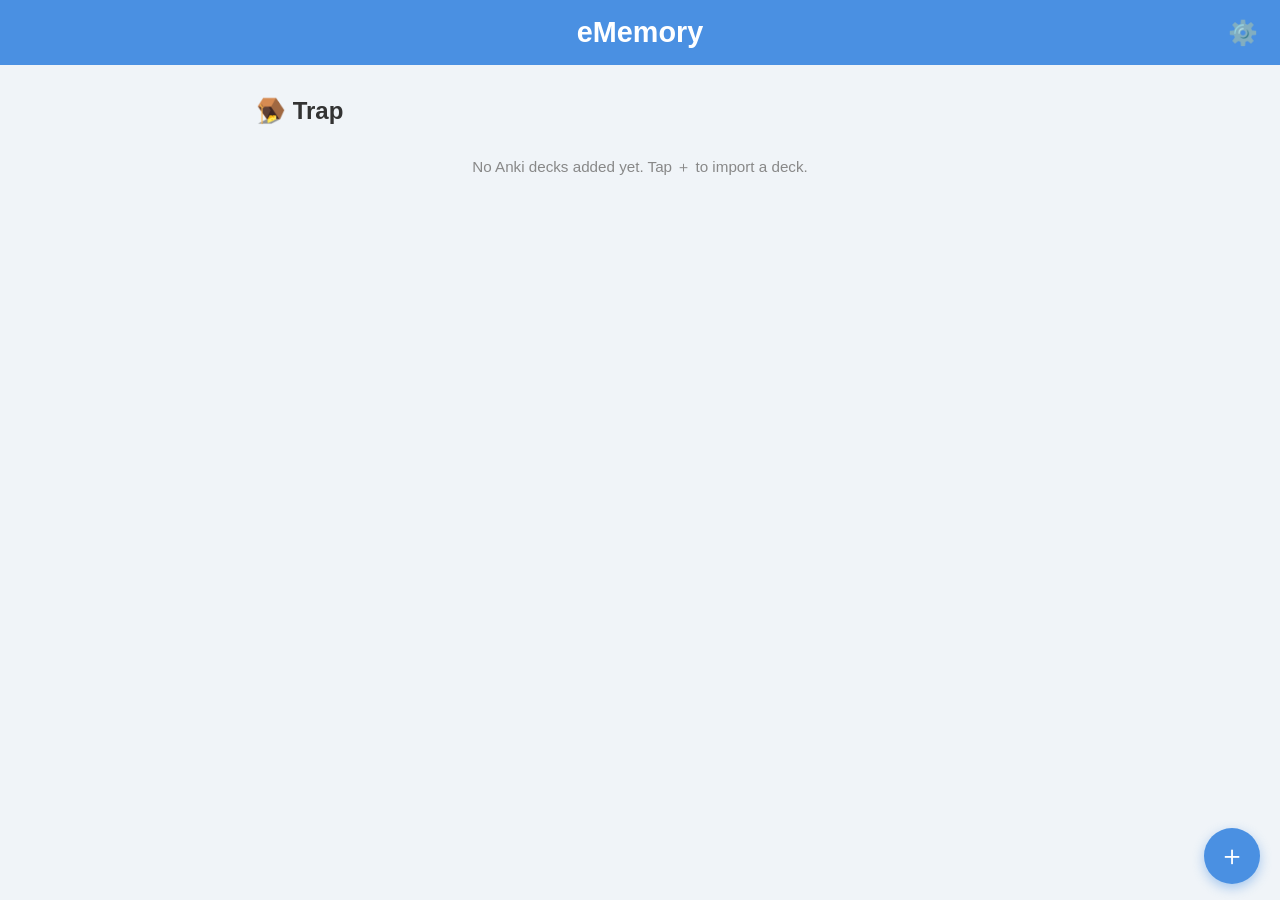
<file: index.html>
<!DOCTYPE html>
<html lang="en">
  <head>
    <meta charset="UTF-8" />
    <meta name="viewport" content="width=device-width, initial-scale=1.0" />
    <meta name="description" content="eMemory – Trap" />
    <meta name="theme-color" content="#4a90e2" />
    <link rel="manifest" href="manifest.json" />
    <link rel="stylesheet" href="style.css" />
    <title>eMemory – Trap</title>
  </head>
  <body>
    <header>
      <h1>eMemory</h1>
      <a href="settings.html" class="header-settings-btn" aria-label="Settings">⚙️</a>
    </header>

    <main>
      <h2>🪤 Trap</h2>
      <p id="empty-state" class="empty-state">No Anki decks added yet. Tap ＋ to import a deck.</p>
      <ul id="deck-list" class="deck-list" aria-label="Anki decks"></ul>
    </main>

    <input
      type="file"
      id="anki-file-input"
      accept=".apkg,.txt,.tsv,.csv"
      style="display:none"
      aria-hidden="true"
    />

    <button type="button" class="fab" aria-label="Add Anki deck">＋</button>

    <script src="app.js"></script>
    <script>
// ── IndexedDB helpers ─────────────────────────────────────────────────────────

const DB_NAME = 'eMemory';
const DB_VERSION = 2;
const STORE_DECKS = 'decks';
const STORE_PROGRESS = 'progress';

function openDB() {
  return new Promise((resolve, reject) => {
    const request = indexedDB.open(DB_NAME, DB_VERSION);
    request.onupgradeneeded = (event) => {
      const db = event.target.result;
      if (!db.objectStoreNames.contains(STORE_DECKS)) {
        db.createObjectStore(STORE_DECKS, { keyPath: 'id', autoIncrement: true });
      }
      if (!db.objectStoreNames.contains(STORE_PROGRESS)) {
        db.createObjectStore(STORE_PROGRESS, { keyPath: 'id' });
      }
    };
    request.onsuccess = () => resolve(request.result);
    request.onerror = () => reject(request.error);
  });
}

async function saveDeck(deck) {
  const db = await openDB();
  return new Promise((resolve, reject) => {
    const tx = db.transaction(STORE_DECKS, 'readwrite');
    const req = tx.objectStore(STORE_DECKS).add(deck);
    req.onsuccess = () => resolve(req.result);
    req.onerror = () => reject(req.error);
  });
}

async function loadDecks() {
  const db = await openDB();
  return new Promise((resolve, reject) => {
    const tx = db.transaction(STORE_DECKS, 'readonly');
    const req = tx.objectStore(STORE_DECKS).getAll();
    req.onsuccess = () => resolve(req.result);
    req.onerror = () => reject(req.error);
  });
}

async function deleteDeck(id) {
  const db = await openDB();
  return new Promise((resolve, reject) => {
    const tx = db.transaction(STORE_DECKS, 'readwrite');
    const req = tx.objectStore(STORE_DECKS).delete(id);
    req.onsuccess = () => resolve();
    req.onerror = () => reject(req.error);
  });
}

// ── Script loader ─────────────────────────────────────────────────────────────

function loadScript(src) {
  return new Promise((resolve, reject) => {
    if (document.querySelector(`script[src="${src}"]`)) {
      resolve();
      return;
    }
    const script = document.createElement('script');
    script.src = src;
    script.onload = resolve;
    script.onerror = () => reject(new Error(`Failed to load script: ${src}`));
    document.head.appendChild(script);
  });
}

// ── File parsing ──────────────────────────────────────────────────────────────

async function parseApkg(file) {
  await loadScript('./vendor/jszip.min.js');

  const zip = await JSZip.loadAsync(file);

  // .apkg files contain either collection.anki21 (newer) or collection.anki2 (older)
  const dbEntry = zip.file('collection.anki21') || zip.file('collection.anki2');
  if (!dbEntry) {
    throw new Error('Invalid .apkg file: missing collection database.');
  }

  const dbBuffer = await dbEntry.async('arraybuffer');

  await loadScript('./vendor/sql-wasm.js');
  const SQL = await initSqlJs({
    locateFile: (filename) => `./vendor/${filename}`
  });

  const db = new SQL.Database(new Uint8Array(dbBuffer));

  // Read deck name from the col table
  let deckName = file.name.replace(/\.apkg$/i, '');
  try {
    const colRows = db.exec('SELECT decks FROM col LIMIT 1');
    if (colRows.length > 0 && colRows[0].values.length > 0) {
      const decksJson = JSON.parse(colRows[0].values[0][0]);
      const entry = Object.values(decksJson).find(
        (d) => String(d.id) !== '1' && d.name !== 'Default'
      );
      if (entry) deckName = entry.name;
    }
  } catch (_) {
    // Fall back to the file name
  }

  // Read cards from the notes table (fields are separated by \x1f)
  const cards = [];
  try {
    const notesRows = db.exec('SELECT flds FROM notes');
    if (notesRows.length > 0) {
      for (const [flds] of notesRows[0].values) {
        const fields = String(flds).split('\x1f');
        cards.push({ front: fields[0] || '', back: fields[1] || '' });
      }
    }
  } catch (_) {
    // Notes table may not exist for every deck format
  }

  db.close();

  return { name: deckName, cards, importedAt: new Date().toISOString() };
}

function parseCsvOrTsv(text, fileName) {
  const lines = text.split('\n').filter((l) => l.trim() && !l.startsWith('#'));
  const ext = fileName.split('.').pop().toLowerCase();
  const separator = ext === 'tsv' ? '\t' : ext === 'csv' ? ',' : (lines[0] || '').includes('\t') ? '\t' : ',';
  const cards = lines
    .map((line) => {
      const parts = line.split(separator);
      return { front: (parts[0] || '').trim(), back: (parts[1] || '').trim() };
    })
    .filter((c) => c.front);
  return {
    name: fileName.replace(/\.(txt|csv|tsv)$/i, ''),
    cards,
    importedAt: new Date().toISOString()
  };
}

async function parseFile(file) {
  if (file.name.toLowerCase().endsWith('.apkg')) {
    return parseApkg(file);
  }
  const text = await file.text();
  return parseCsvOrTsv(text, file.name);
}

// ── UI helpers ────────────────────────────────────────────────────────────────

function escapeHtml(str) {
  const div = document.createElement('div');
  div.textContent = str;
  return div.innerHTML;
}

function renderDeckList(decks) {
  const list = document.getElementById('deck-list');
  const empty = document.getElementById('empty-state');

  if (decks.length === 0) {
    empty.style.display = 'block';
    list.innerHTML = '';
    return;
  }

  empty.style.display = 'none';
  list.innerHTML = decks
    .map(
      (deck) => `
    <li class="deck-item" data-id="${deck.id}">
      <a href="study.html?deck=${deck.id}" class="deck-item__info" aria-label="Study deck ${escapeHtml(deck.name)}">
        <span class="deck-item__name">${escapeHtml(deck.name)}</span>
        <span class="deck-item__count">${deck.cards.length} card${deck.cards.length !== 1 ? 's' : ''}</span>
      </a>
      <button
        type="button"
        class="deck-item__delete"
        aria-label="Delete deck ${escapeHtml(deck.name)}"
        data-id="${deck.id}"
      >🗑️</button>
    </li>`
    )
    .join('');
}

async function refreshDeckList() {
  const decks = await loadDecks();
  renderDeckList(decks);
}

// ── Init ──────────────────────────────────────────────────────────────────────

document.addEventListener('DOMContentLoaded', async () => {
  await refreshDeckList();

  const fab = document.querySelector('.fab');
  const fileInput = document.getElementById('anki-file-input');
  const deckList = document.getElementById('deck-list');

  deckList.addEventListener('click', async (e) => {
    const btn = e.target.closest('.deck-item__delete');
    if (!btn) return;
    const id = Number(btn.dataset.id);
    await deleteDeck(id);
    await refreshDeckList();
  });

  fab.addEventListener('click', () => fileInput.click());

  fileInput.addEventListener('change', async (e) => {
    const file = e.target.files[0];
    if (!file) return;

    fab.disabled = true;
    fab.textContent = '⏳';
    fab.setAttribute('aria-label', 'Importing deck…');

    try {
      const deck = await parseFile(file);
      await saveDeck(deck);
      await refreshDeckList();
    } catch (err) {
      alert(`Failed to import deck:\n${err.message}`);
    } finally {
      fab.disabled = false;
      fab.textContent = '＋';
      fab.setAttribute('aria-label', 'Add Anki deck');
      fileInput.value = '';
    }
  });
});
    </script>
  </body>
</html>
</file>
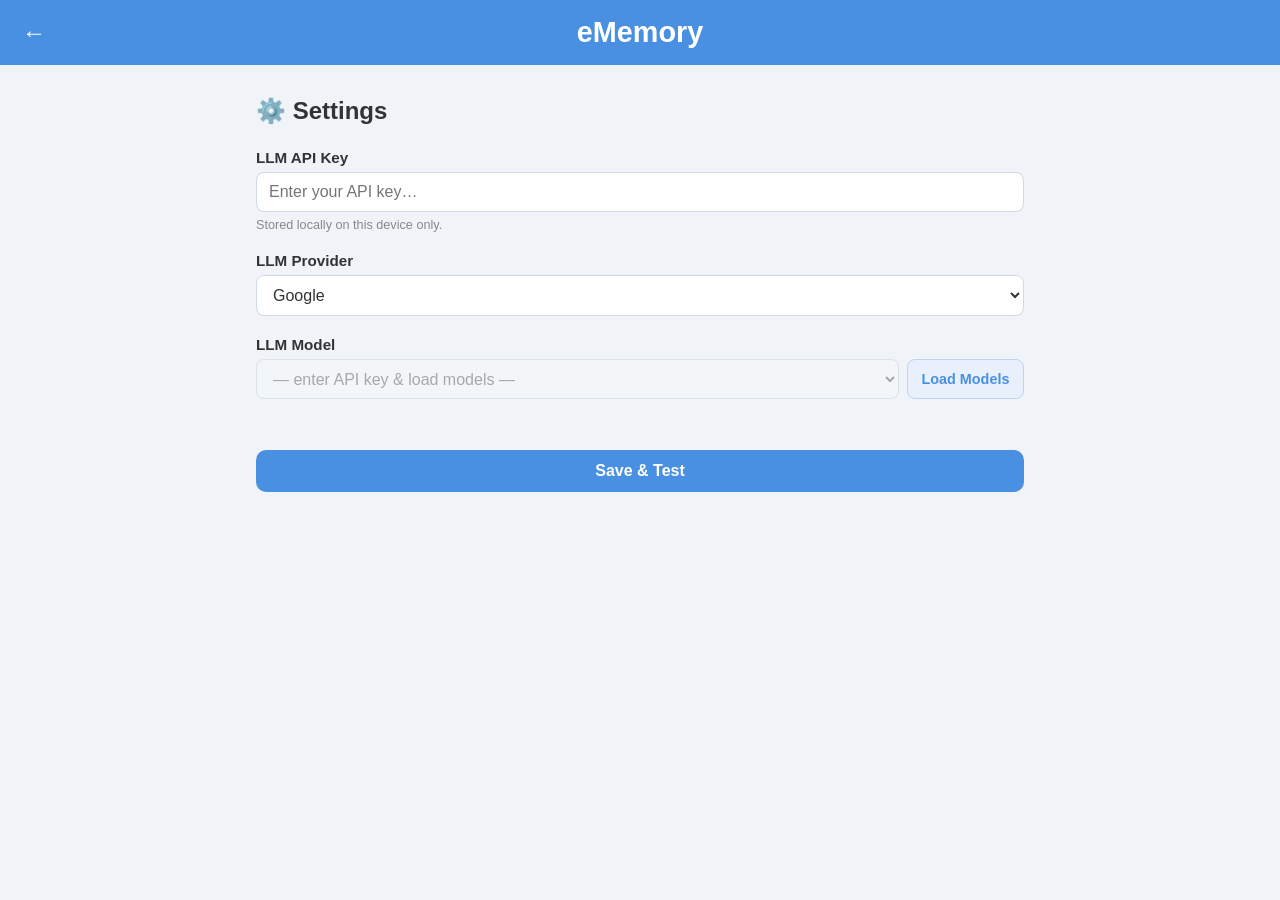
<file: settings.html>
<!DOCTYPE html>
<html lang="en">
  <head>
    <meta charset="UTF-8" />
    <meta name="viewport" content="width=device-width, initial-scale=1.0" />
    <meta name="description" content="eMemory – Settings" />
    <meta name="theme-color" content="#4a90e2" />
    <link rel="manifest" href="manifest.json" />
    <link rel="stylesheet" href="style.css" />
    <title>eMemory – Settings</title>
  </head>
  <body>
    <header>
      <a href="index.html" class="header-back-btn" aria-label="Go back">←</a>
      <h1>eMemory</h1>
    </header>

    <main>
      <h2>⚙️ Settings</h2>

      <form class="settings-form" id="settings-form" autocomplete="off">
        <label for="llm-api-key">
          LLM API Key
          <input
            type="password"
            id="llm-api-key"
            name="llm-api-key"
            placeholder="Enter your API key…"
            autocomplete="new-password"
          />
          <small style="color:#888;font-weight:400;">Stored locally on this device only.</small>
        </label>

        <label for="llm-provider">
          LLM Provider
          <select id="llm-provider" name="llm-provider">
            <option value="google">Google</option>
          </select>
        </label>

        <label for="llm-model">
          LLM Model
          <div class="settings-model-row">
            <select id="llm-model" name="llm-model" disabled>
              <option value="">— enter API key &amp; load models —</option>
            </select>
            <button type="button" id="fetch-models-btn" class="settings-fetch-btn">Load Models</button>
          </div>
          <small id="fetch-models-msg" class="settings-fetch-msg" aria-live="polite"></small>
        </label>

        <button type="submit" class="settings-save-btn">Save &amp; Test</button>
        <span class="settings-saved-msg" id="saved-msg" aria-live="polite"></span>
      </form>
    </main>

    <script src="app.js"></script>
    <script src="settings.js"></script>
  </body>
</html>
</file>
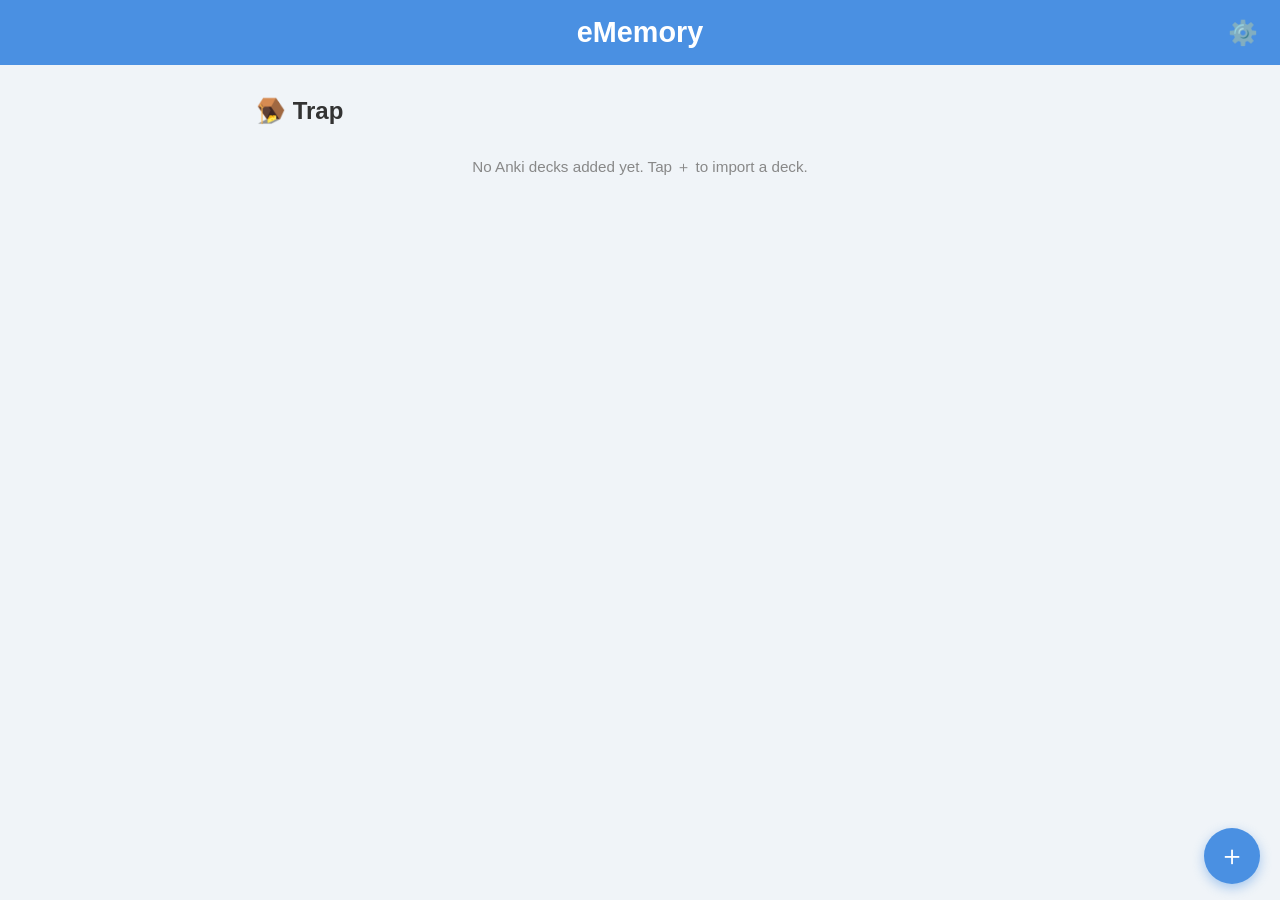
<file: study.html>
<!DOCTYPE html>
<html lang="en">
  <head>
    <meta charset="UTF-8" />
    <meta name="viewport" content="width=device-width, initial-scale=1.0" />
    <meta name="description" content="eMemory – Study" />
    <meta name="theme-color" content="#4a90e2" />
    <link rel="manifest" href="manifest.json" />
    <link rel="stylesheet" href="style.css" />
    <title>eMemory – Study</title>
  </head>
  <body>
    <header>
      <a href="index.html" class="header-back-btn" aria-label="Go back">←</a>
      <h1 id="deck-title">Study</h1>
    </header>

    <main class="study-main">

      <!-- Loading state -->
      <div id="study-loading" class="study-info-screen">
        <p>Loading deck…</p>
      </div>

      <!-- All-done / no-cards-due screen -->
      <div id="study-done" class="study-info-screen study-done" style="display:none">
        <div class="study-done-icon">🎉</div>
        <h2>Fertig!</h2>
        <p id="study-done-msg">Du hast alle fälligen Karten gelernt.</p>
        <a href="index.html" class="study-back-link">← Zurück zu den Decks</a>
      </div>

      <!-- Active study session -->
      <div id="study-session" class="study-session" style="display:none">

        <!-- Progress bar -->
        <div class="study-progress-row" aria-label="Learning progress">
          <span id="progress-text" class="study-progress-text">0 / 0</span>
          <div class="study-progress-track" role="progressbar" aria-valuenow="0" aria-valuemin="0" aria-valuemax="100">
            <div class="study-progress-fill" id="progress-fill"></div>
          </div>
        </div>

        <!-- Flashcard display -->
        <div class="study-card" id="study-card" aria-label="Flashcard">
          <div class="study-card-front" id="card-front" aria-label="Card front"></div>
          <div class="study-card-sep" aria-hidden="true"></div>
          <div class="study-card-back" id="card-back" aria-label="Card back"></div>
        </div>

        <!-- Conversation log -->
        <div
          class="study-chat"
          id="study-chat"
          role="log"
          aria-live="polite"
          aria-label="Learning conversation"
        ></div>

        <!-- Status indicator (thinking / listening) -->
        <div
          class="study-status"
          id="study-status"
          role="status"
          aria-live="assertive"
        ></div>

        <!-- Input row -->
        <div class="study-input-row">
          <button
            type="button"
            class="study-voice-btn"
            id="voice-btn"
            aria-label="Press to speak"
            title="Press to speak (or tap during playback to interrupt)"
            disabled
          >🎤</button>
          <div class="study-speech-controls" aria-label="Voice playback controls">
            <button
              type="button"
              class="study-speech-btn"
              id="speech-stop-btn"
              aria-label="Stop voice output"
              title="Stop voice output"
              disabled
            >⏹</button>
            <button
              type="button"
              class="study-speech-btn"
              id="speech-continue-btn"
              aria-label="Pause voice output"
              title="Pause voice output"
              disabled
            >⏸</button>
            <button
              type="button"
              class="study-speech-btn"
              id="speech-repeat-btn"
              aria-label="Repeat voice output"
              title="Repeat voice output"
              disabled
            >↻</button>
          </div>
          <input
            type="text"
            class="study-text-input"
            id="text-input"
            placeholder="Waiting…"
            aria-label="Your response"
            disabled
          />
          <button
            type="button"
            class="study-send-btn"
            id="send-btn"
            aria-label="Send message"
            title="Send"
            disabled
          >➤</button>
        </div>

      </div><!-- /study-session -->
    </main>

    <script src="app.js"></script>
    <script src="study.js"></script>
  </body>
</html>
</file>
<file: style.css>
* {
  box-sizing: border-box;
  margin: 0;
  padding: 0;
}

body {
  font-family: Arial, sans-serif;
  background-color: #f0f4f8;
  color: #333333;
  min-height: 100vh;
  display: flex;
  flex-direction: column;
  align-items: center;
}

header {
  width: 100%;
  background-color: #4a90e2;
  color: #ffffff;
  padding: 1rem 2rem;
  text-align: center;
  position: relative;
}

header h1 {
  font-size: 1.8rem;
}

.header-settings-btn {
  position: absolute;
  top: 50%;
  right: 1rem;
  transform: translateY(-50%);
  background: none;
  border: none;
  color: #ffffff;
  font-size: 1.5rem;
  cursor: pointer;
  padding: 6px;
  border-radius: 8px;
  line-height: 1;
  transition: background-color 0.2s;
  text-decoration: none;
  display: flex;
  align-items: center;
  justify-content: center;
}

.header-settings-btn:hover {
  background-color: rgba(255, 255, 255, 0.2);
}

/* Settings page */
.settings-form {
  display: flex;
  flex-direction: column;
  gap: 1.25rem;
  margin-top: 1.5rem;
}

.settings-form label {
  font-size: 0.95rem;
  font-weight: 600;
  color: #333333;
  display: flex;
  flex-direction: column;
  gap: 0.4rem;
}

.settings-form input[type="password"],
.settings-form input[type="text"],
.settings-form select {
  width: 100%;
  padding: 0.6rem 0.75rem;
  font-size: 1rem;
  border: 1px solid #d0d9e4;
  border-radius: 8px;
  background-color: #ffffff;
  color: #333333;
  outline: none;
  transition: border-color 0.2s;
}

.settings-form input[type="password"]:focus,
.settings-form input[type="text"]:focus,
.settings-form select:focus {
  border-color: #4a90e2;
}

.settings-form select:disabled {
  background-color: #f5f7fa;
  color: #888888;
}

.settings-model-row {
  display: flex;
  gap: 0.5rem;
  align-items: stretch;
}

.settings-model-row select {
  flex: 1;
  min-width: 0;
}

.settings-fetch-btn {
  padding: 0.6rem 0.85rem;
  font-size: 0.9rem;
  font-weight: 600;
  background-color: #e8f0fb;
  color: #4a90e2;
  border: 1px solid #c0d3f0;
  border-radius: 8px;
  cursor: pointer;
  white-space: nowrap;
  transition: background-color 0.2s;
  flex-shrink: 0;
}

.settings-fetch-btn:hover {
  background-color: #d0e4f7;
}

.settings-fetch-btn:disabled {
  opacity: 0.6;
  cursor: default;
}

.settings-fetch-msg {
  font-size: 0.85rem;
  font-weight: 400;
  min-height: 1.2em;
}

.settings-save-btn {
  width: 100%;
  padding: 0.75rem;
  background-color: #4a90e2;
  color: #ffffff;
  font-size: 1rem;
  font-weight: 600;
  border: none;
  border-radius: 10px;
  cursor: pointer;
  transition: background-color 0.2s, transform 0.15s;
  margin-top: 0.5rem;
}

.settings-save-btn:hover {
  background-color: #357abd;
}

.settings-save-btn:active {
  transform: scale(0.97);
}

.header-back-btn {
  position: absolute;
  top: 50%;
  left: 1rem;
  transform: translateY(-50%);
  background: none;
  border: none;
  color: #ffffff;
  font-size: 1.5rem;
  cursor: pointer;
  padding: 6px;
  border-radius: 8px;
  line-height: 1;
  transition: background-color 0.2s;
  text-decoration: none;
  display: flex;
  align-items: center;
  justify-content: center;
}

.header-back-btn:hover {
  background-color: rgba(255, 255, 255, 0.2);
}

.settings-saved-msg {
  font-size: 0.9rem;
  font-weight: 600;
  display: none;
  margin-top: 0.25rem;
}

main {
  flex: 1;
  width: 100%;
  max-width: 800px;
  padding: 2rem 1rem;
}

footer {
  width: 100%;
  background-color: #4a90e2;
  color: #ffffff;
  text-align: center;
  padding: 0.75rem;
  font-size: 0.875rem;
}

/* Deck list */
.deck-list {
  list-style: none;
  display: flex;
  flex-direction: column;
  gap: 0.75rem;
  margin-top: 1rem;
}

.deck-item {
  display: flex;
  align-items: center;
  justify-content: space-between;
  background-color: #ffffff;
  border: 1px solid #d0d9e4;
  border-radius: 12px;
  padding: 1rem 1.25rem;
  box-shadow: 0 1px 4px rgba(0, 0, 0, 0.06);
  transition: box-shadow 0.2s;
}

.deck-item:hover {
  box-shadow: 0 2px 8px rgba(0, 0, 0, 0.1);
}

.deck-item__name {
  font-size: 1rem;
  font-weight: 600;
  color: #333333;
}

.deck-item__count {
  font-size: 0.8rem;
  color: #888888;
}

.deck-item__delete {
  background: none;
  border: none;
  cursor: pointer;
  font-size: 1.2rem;
  padding: 4px 6px;
  border-radius: 8px;
  transition: background-color 0.2s;
  flex-shrink: 0;
}

.deck-item__delete:hover {
  background-color: #ffe0e0;
}

/* Empty state */
.empty-state {
  color: #888888;
  text-align: center;
  margin-top: 2rem;
  font-size: 0.95rem;
}

.fab {
  position: fixed;
  bottom: 16px;
  right: 20px;
  width: 56px;
  height: 56px;
  border-radius: 50%;
  background-color: #4a90e2;
  color: #ffffff;
  font-size: 1.75rem;
  line-height: 1;
  border: none;
  cursor: pointer;
  display: flex;
  align-items: center;
  justify-content: center;
  box-shadow: 0 4px 12px rgba(74, 144, 226, 0.45);
  z-index: 999;
  transition: background-color 0.2s, transform 0.15s, box-shadow 0.2s;
}

.fab:hover {
  background-color: #357abd;
  box-shadow: 0 6px 16px rgba(74, 144, 226, 0.55);
}

.fab:active {
  transform: scale(0.92);
  box-shadow: 0 2px 8px rgba(74, 144, 226, 0.4);
}

/* ── Deck item info as link ───────────────────────────────────────────────── */

.deck-item__info {
  display: flex;
  flex-direction: column;
  gap: 4px;
  flex: 1;
  text-decoration: none;
  color: inherit;
  min-width: 0;
  padding-right: 0.5rem;
  cursor: pointer;
}

/* ── Study page ──────────────────────────────────────────────────────────── */

.study-main {
  flex: 1;
  width: 100%;
  max-width: 800px;
  padding: 1rem 1rem 1.5rem;
  display: flex;
  flex-direction: column;
  gap: 0.75rem;
}

.study-info-screen {
  flex: 1;
  display: flex;
  flex-direction: column;
  align-items: center;
  justify-content: center;
  gap: 0.75rem;
  text-align: center;
  color: #555;
  padding: 2rem 1rem;
}

.study-info-screen a {
  color: #4a90e2;
  text-decoration: none;
}

.study-info-screen a:hover {
  text-decoration: underline;
}

.study-done {
  color: #333;
}

.study-done-icon {
  font-size: 3rem;
  line-height: 1;
}

.study-done h2 {
  font-size: 1.5rem;
}

.study-back-link {
  margin-top: 0.5rem;
  display: inline-block;
  padding: 0.6rem 1.2rem;
  background-color: #4a90e2;
  color: #fff;
  border-radius: 10px;
  font-weight: 600;
  text-decoration: none;
  transition: background-color 0.2s;
}

.study-back-link:hover {
  background-color: #357abd;
  text-decoration: none;
}

.study-session {
  flex: 1;
  display: flex;
  flex-direction: column;
  gap: 0.75rem;
}

/* Progress */
.study-progress-row {
  display: flex;
  align-items: center;
  gap: 0.6rem;
}

.study-progress-text {
  font-size: 0.8rem;
  font-weight: 600;
  color: #666;
  white-space: nowrap;
  min-width: 3.5rem;
  text-align: right;
}

.study-progress-track {
  flex: 1;
  height: 6px;
  background-color: #d0d9e4;
  border-radius: 3px;
  overflow: hidden;
}

.study-progress-fill {
  height: 100%;
  background-color: #4a90e2;
  border-radius: 3px;
  transition: width 0.4s ease;
  width: 0%;
}

/* Flashcard */
.study-card {
  background-color: #ffffff;
  border: 1px solid #d0d9e4;
  border-radius: 14px;
  padding: 1rem 1.25rem;
  box-shadow: 0 2px 8px rgba(0, 0, 0, 0.07);
}

.study-card-front {
  font-size: 1.05rem;
  font-weight: 600;
  color: #222;
  line-height: 1.5;
  white-space: pre-wrap;
  word-break: break-word;
}

.study-card-sep {
  border: none;
  border-top: 1px dashed #d0d9e4;
  margin: 0.65rem 0;
}

.study-card-back {
  font-size: 0.95rem;
  color: #555;
  line-height: 1.5;
  white-space: pre-wrap;
  word-break: break-word;
}

/* Conversation */
.study-chat {
  flex: 1;
  min-height: 160px;
  max-height: 320px;
  overflow-y: auto;
  display: flex;
  flex-direction: column;
  gap: 0.5rem;
  padding: 0.5rem 0;
}

.chat-msg {
  display: flex;
}

.chat-msg--user {
  justify-content: flex-end;
}

.chat-msg--assistant {
  justify-content: flex-start;
}

.chat-bubble {
  display: inline-block;
  max-width: 85%;
  padding: 0.55rem 0.85rem;
  border-radius: 14px;
  font-size: 0.9rem;
  line-height: 1.5;
  white-space: pre-wrap;
  word-break: break-word;
}

.chat-msg--user .chat-bubble {
  background-color: #4a90e2;
  color: #fff;
  border-bottom-right-radius: 4px;
}

.chat-msg--assistant .chat-bubble {
  background-color: #eef3fb;
  color: #222;
  border-bottom-left-radius: 4px;
}

/* Status */
.study-status {
  min-height: 1.3em;
  font-size: 0.85rem;
  color: #888;
  text-align: center;
}

/* Input row */
.study-input-row {
  display: flex;
  gap: 0.5rem;
  align-items: stretch;
}

.study-voice-btn {
  flex-shrink: 0;
  width: 44px;
  height: 44px;
  border-radius: 50%;
  background-color: #4a90e2;
  color: #fff;
  font-size: 1.25rem;
  border: none;
  cursor: pointer;
  display: flex;
  align-items: center;
  justify-content: center;
  transition: background-color 0.2s, transform 0.15s;
}

.study-voice-btn:hover:not(:disabled) {
  background-color: #357abd;
}

.study-voice-btn:active:not(:disabled) {
  transform: scale(0.92);
}

.study-voice-btn:disabled,
.study-voice-btn--disabled {
  background-color: #b0c4de;
  cursor: default;
}

.study-voice-btn--listening {
  background-color: #e53935;
  animation: pulse 1.2s ease-in-out infinite;
}

.study-speech-controls {
  flex-shrink: 0;
  display: flex;
  gap: 0.35rem;
}

.study-speech-btn {
  width: 36px;
  height: 44px;
  border-radius: 18px;
  background-color: #eef3fb;
  color: #2f5f9e;
  border: 1px solid #d0d9e4;
  cursor: pointer;
  font-size: 1rem;
  display: flex;
  align-items: center;
  justify-content: center;
  transition: background-color 0.2s, transform 0.15s;
}

.study-speech-btn:hover:not(:disabled) {
  background-color: #dfe9f8;
}

.study-speech-btn:active:not(:disabled) {
  transform: scale(0.96);
}

.study-speech-btn:disabled {
  opacity: 0.55;
  cursor: default;
}

@keyframes pulse {
  0%, 100% { box-shadow: 0 0 0 0 rgba(229, 57, 53, 0.4); }
  50% { box-shadow: 0 0 0 8px rgba(229, 57, 53, 0); }
}

.study-text-input {
  flex: 1;
  padding: 0.6rem 0.75rem;
  font-size: 0.95rem;
  border: 1px solid #d0d9e4;
  border-radius: 22px;
  outline: none;
  background-color: #fff;
  color: #333;
  transition: border-color 0.2s;
}

.study-text-input:focus {
  border-color: #4a90e2;
}

.study-text-input:disabled {
  background-color: #f5f7fa;
  color: #999;
}

.study-send-btn {
  flex-shrink: 0;
  width: 44px;
  height: 44px;
  border-radius: 50%;
  background-color: #4a90e2;
  color: #fff;
  font-size: 1.1rem;
  border: none;
  cursor: pointer;
  display: flex;
  align-items: center;
  justify-content: center;
  transition: background-color 0.2s, transform 0.15s;
}

.study-send-btn:hover:not(:disabled) {
  background-color: #357abd;
}

.study-send-btn:active:not(:disabled) {
  transform: scale(0.92);
}

.study-send-btn:disabled {
  background-color: #b0c4de;
  cursor: default;
}
</file>
